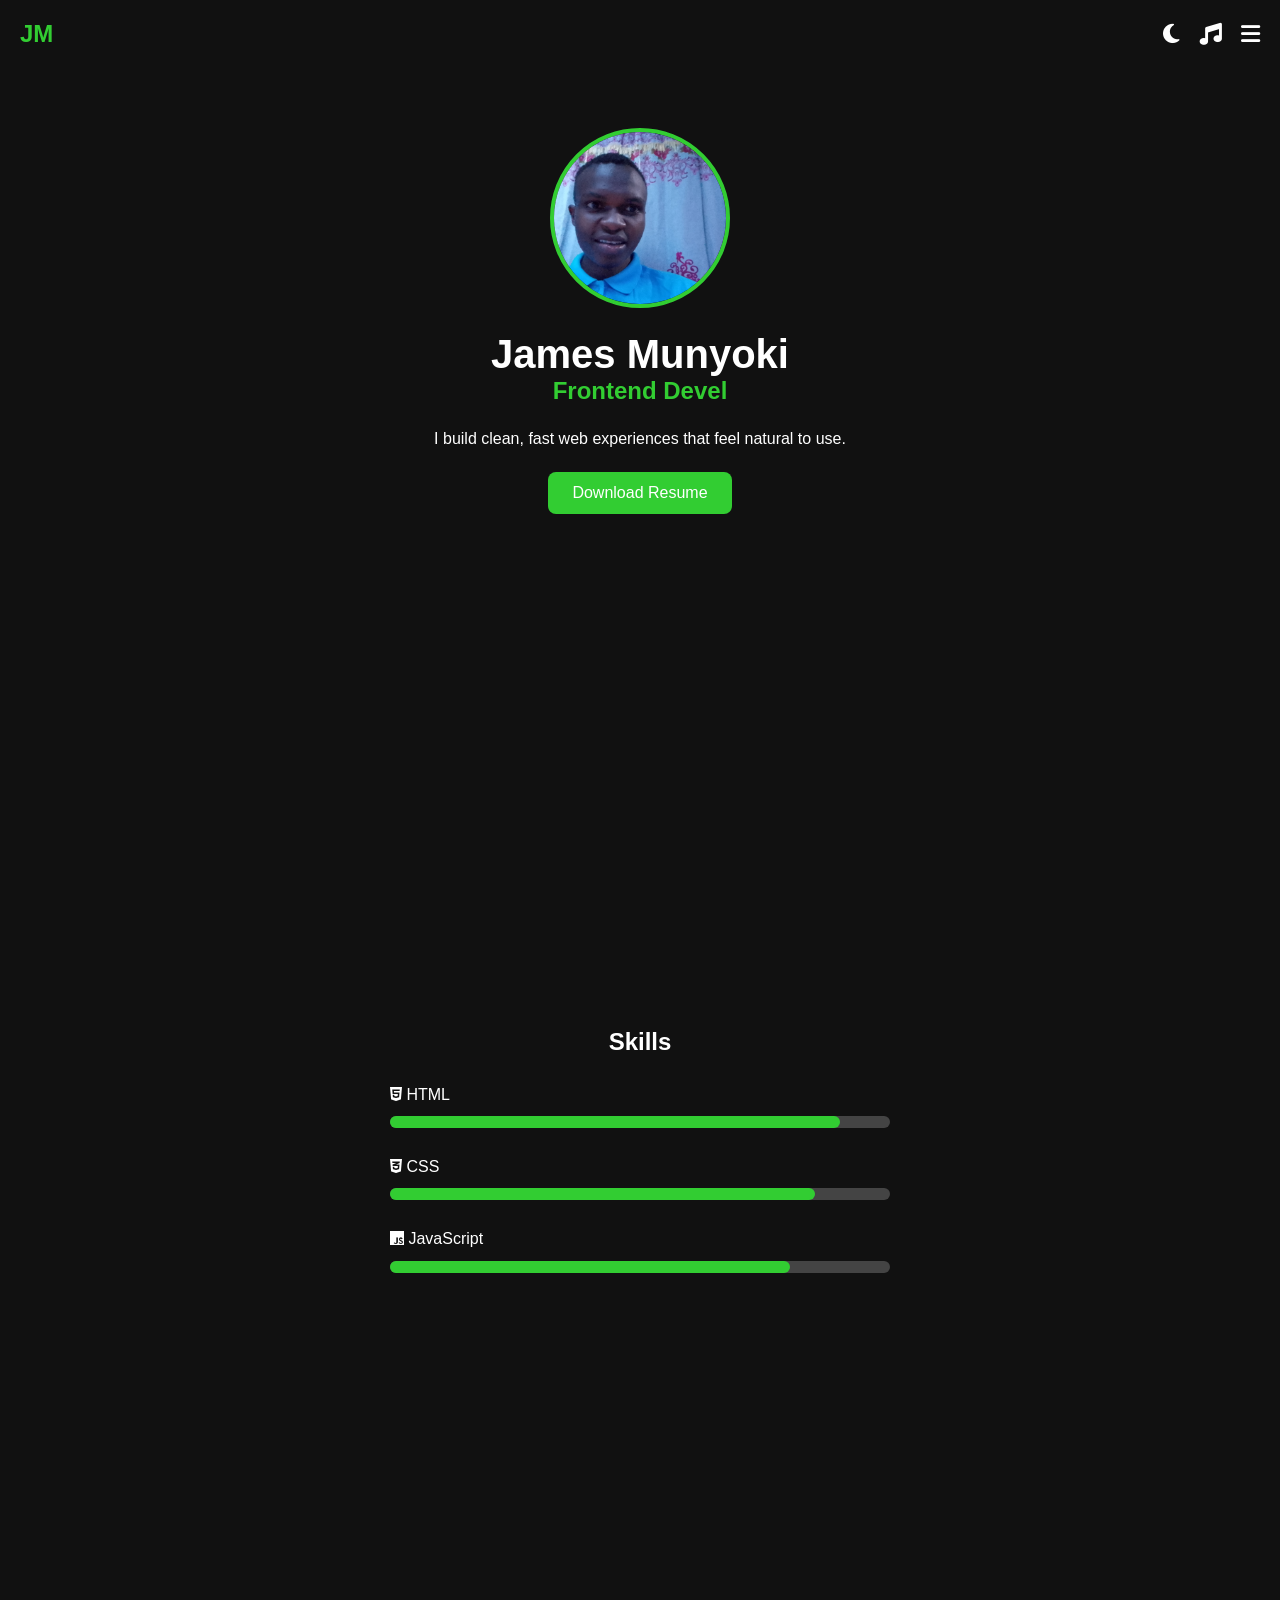
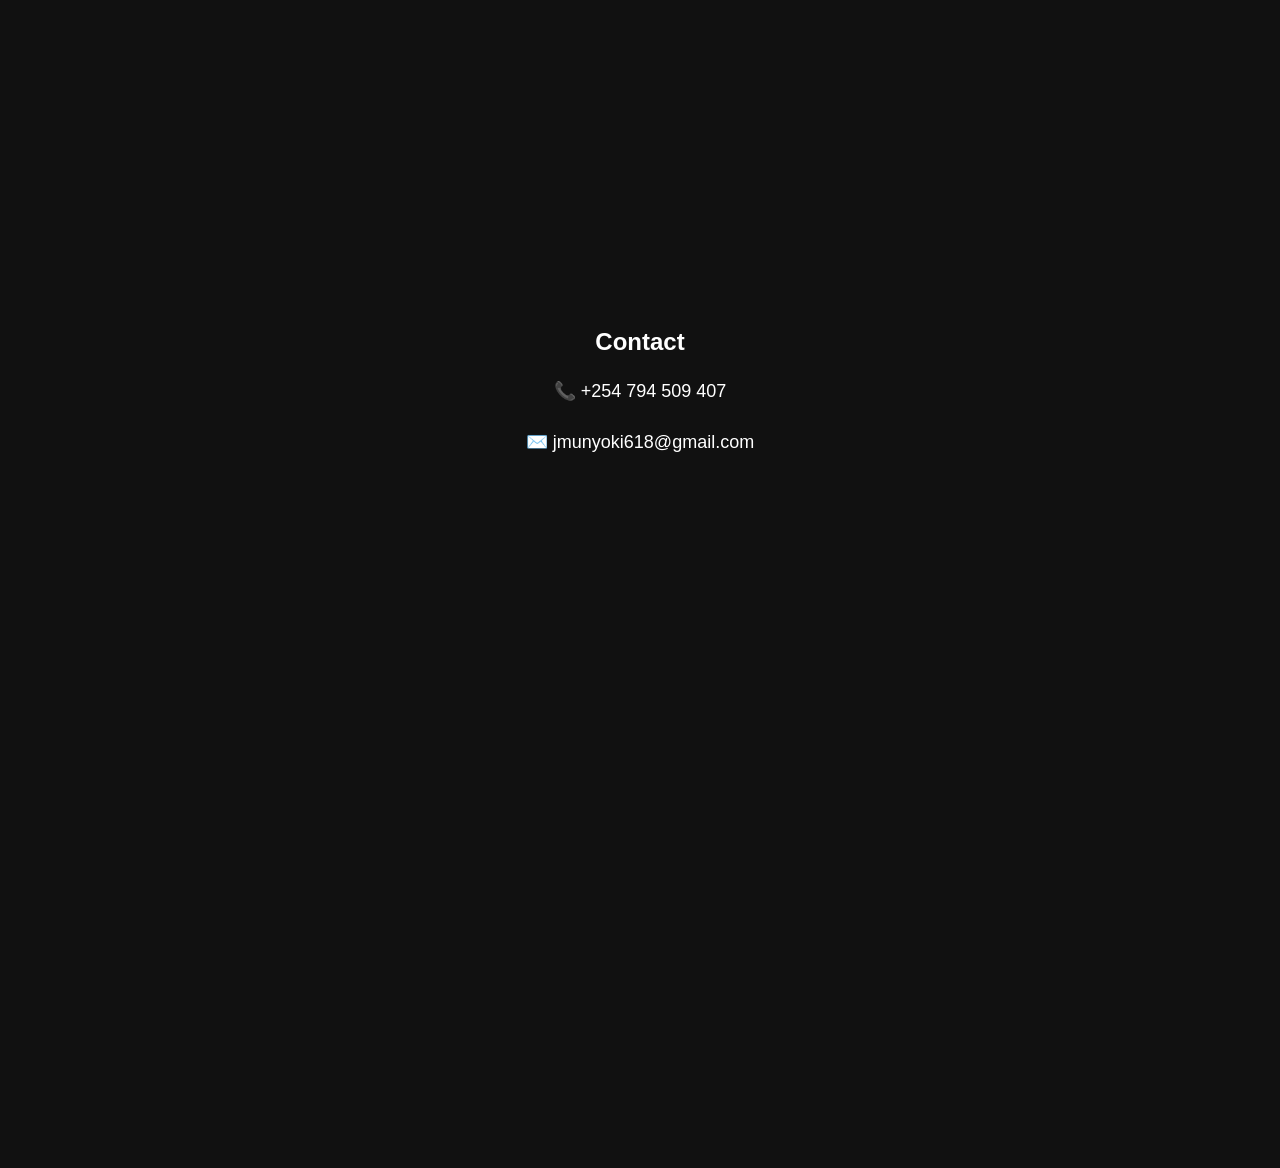
<file: index.html>
<!DOCTYPE html>
<html lang="en">
<head>
<meta charset="UTF-8">
<meta name="viewport" content="width=device-width, initial-scale=1.0">
<title>James Munyoki Portfolio</title>

<link rel="stylesheet" href="style.css">

<link rel="stylesheet"
href="https://cdnjs.cloudflare.com/ajax/libs/font-awesome/6.5.1/css/all.min.css">
</head>

<body>

<header>

    <h2 class="logo">JM</h2>

    <div class="controls">
        <i class="fas fa-moon" id="theme-btn"></i>
        <i class="fas fa-music" id="music-btn"></i>
        <i class="fas fa-bars" id="menu-btn"></i>
    </div>

    <nav id="menu">
        <a href="#home">Home</a>
        <a href="#skills">Skills</a>
        <a href="#contact">Contact</a>
    </nav>

</header>

<section id="home">

    <img src="profile.jpg" alt="James Munyoki" class="profile">

    <h1>James Munyoki</h1>

    <h2>
        <span id="typing"></span>
    </h2>

    <p>
        I build clean, fast web experiences
        that feel natural to use.
    </p>

    <a href="Resume.pdf" download class="btn">
        Download Resume
    </a>

</section>

<section id="skills">

    <h2>Skills</h2>

    <div class="skill">
        <p><i class="fab fa-html5"></i> HTML</p>
        <div class="progress" >
            <div class="bar html"</div>
            
        </div>
    </div>

    <div class="skill">
        <p><i class="fab fa-css3-alt"></i> CSS</p>
        <div class="progress">
            <div class="bar css"></div>
        </div>
    </div>

    <div class="skill">
        <p><i class="fab fa-js"></i> JavaScript</p>
        <div class="progress">
            <div class="bar js"></div>
        </div>
    </div>

</section>

<section id="contact">

    <h2>Contact</h2>

<p>📞 +254 794 509 407</p>
 <p>✉️ jmunyoki618@gmail.com</p>

</section>

<audio id="bgMusic" loop>
    <source src="music.mp3" type="audio/mpeg">
</audio>

<script src="script.js"></script>

</body>
</html>
</file>
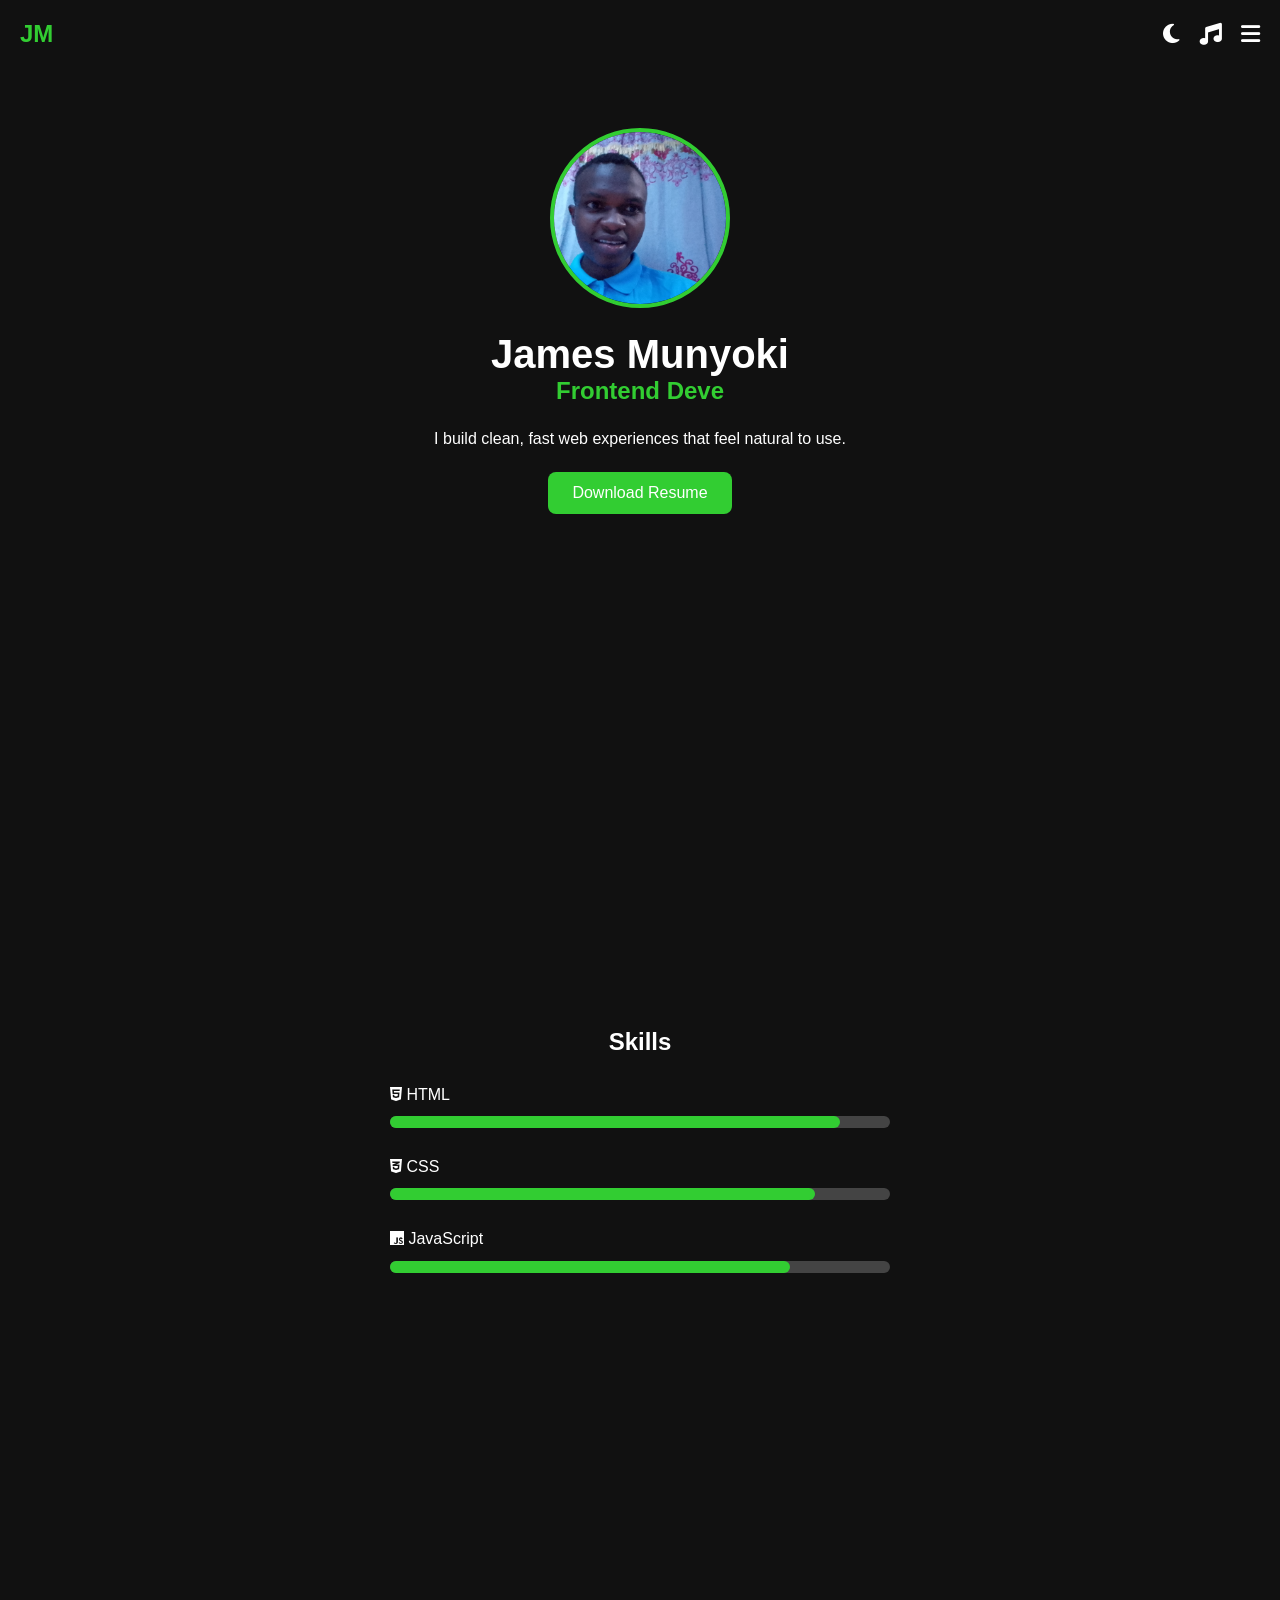
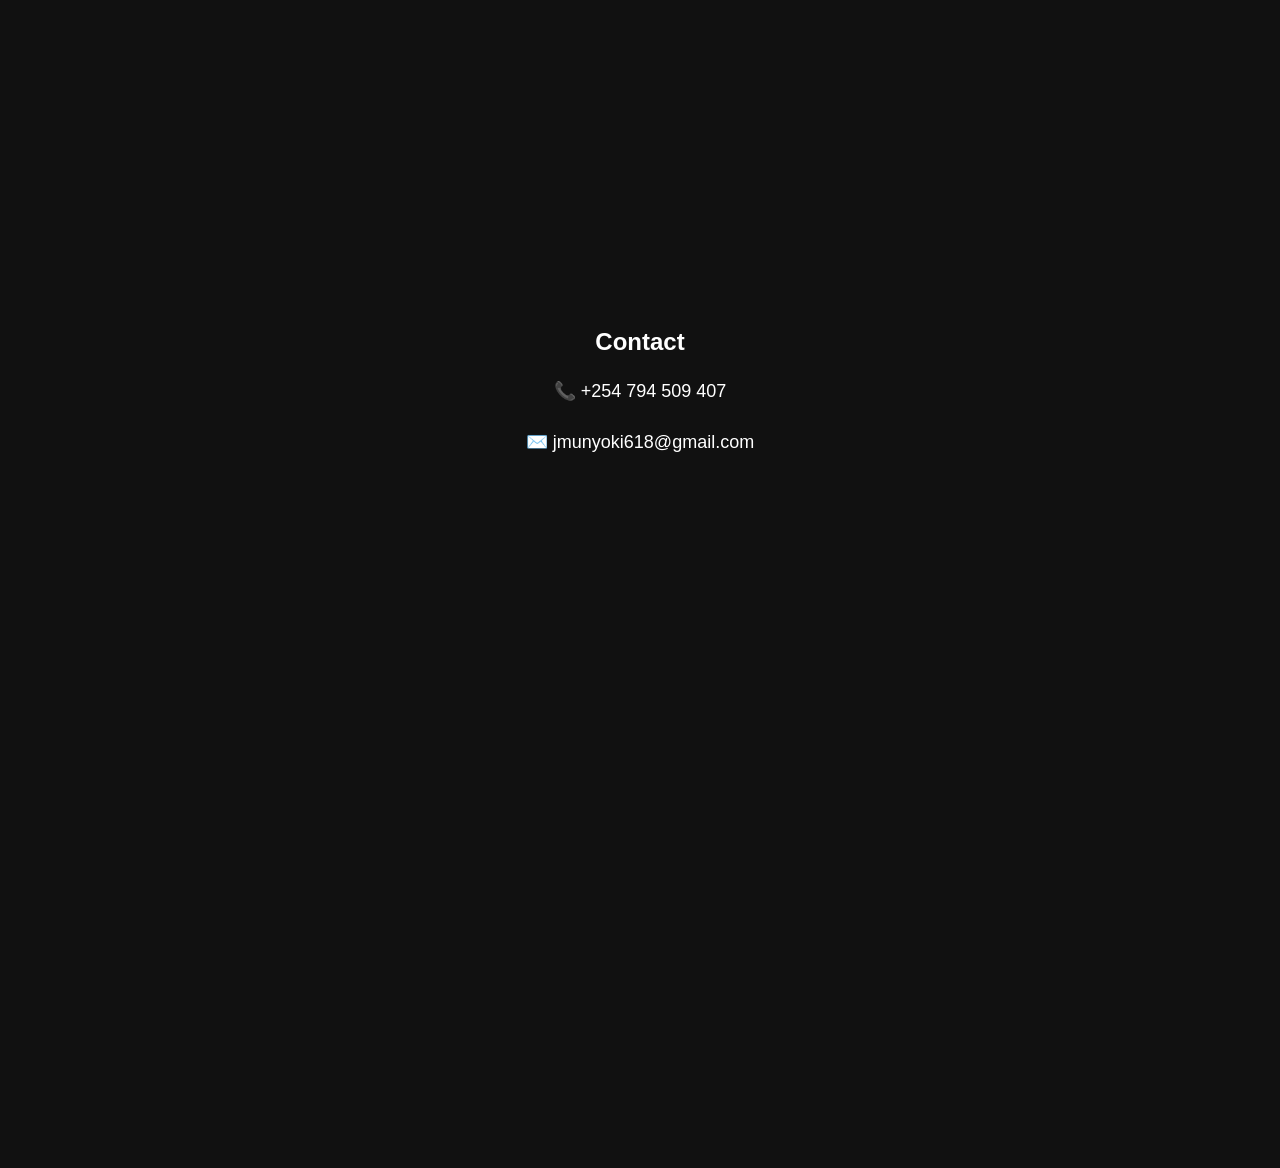
<file: index (1).html>
<!DOCTYPE html>
<html lang="en">
<head>
<meta charset="UTF-8">
<meta name="viewport" content="width=device-width, initial-scale=1.0">
<title>James Munyoki Portfolio</title>

<link rel="stylesheet" href="style.css">

<link rel="stylesheet"
href="https://cdnjs.cloudflare.com/ajax/libs/font-awesome/6.5.1/css/all.min.css">
</head>

<body>

<header>

    <h2 class="logo">JM</h2>

    <div class="controls">
        <i class="fas fa-moon" id="theme-btn"></i>
        <i class="fas fa-music" id="music-btn"></i>
        <i class="fas fa-bars" id="menu-btn"></i>
    </div>

    <nav id="menu">
        <a href="#home">Home</a>
        <a href="#skills">Skills</a>
        <a href="#contact">Contact</a>
    </nav>

</header>

<section id="home">

    <img src="profile.jpg" alt="James Munyoki" class="profile">

    <h1>James Munyoki</h1>

    <h2>
        <span id="typing"></span>
    </h2>

    <p>
        I build clean, fast web experiences
        that feel natural to use.
    </p>

    <a href="/Projects/Resume.pdf" download class="btn">
        Download Resume
    </a>

</section>

<section id="skills">

    <h2>Skills</h2>

    <div class="skill">
        <p><i class="fab fa-html5"></i> HTML</p>
        <div class="progress" >
            <div class="bar html"</div>
            
        </div>
    </div>

    <div class="skill">
        <p><i class="fab fa-css3-alt"></i> CSS</p>
        <div class="progress">
            <div class="bar css"></div>
        </div>
    </div>

    <div class="skill">
        <p><i class="fab fa-js"></i> JavaScript</p>
        <div class="progress">
            <div class="bar js"></div>
        </div>
    </div>

</section>

<section id="contact">

    <h2>Contact</h2>

<p>📞 +254 794 509 407</p>
 <p>✉️ jmunyoki618@gmail.com</p>

</section>

<audio id="bgMusic" loop>
    <source src="music.mp3" type="audio/mpeg">
</audio>

<script src="script.js"></script>

</body>
</html>
</file>
<file: style.css>
*{
    margin:0;
    padding:0;
    box-sizing:border-box;
    scroll-behavior:smooth;
    font-family:Arial, sans-serif;
}

body{
    background:#111;
    color:white;
    transition:0.4s;
}

body.light{
    background:white;
    color:black;
}

header{
    display:flex;
    justify-content:space-between;
    align-items:center;
    padding:20px;
    position:sticky;
    top:0;
    background:#111;
}

.logo{
    color:limegreen;
}

.controls i{
    margin-left:15px;
    cursor:pointer;
    font-size:22px;
}

#menu{
    display:none;
    position:absolute;
    top:70px;
    right:20px;
    background:#222;
    border-radius:10px;
    padding:15px;
}

#menu.show{
    display:flex;
    flex-direction:column;
}

#menu a{
    color:white;
    text-decoration:none;
    padding:10px;
}

section{
    min-height:100vh;
    padding:60px 20px;
    text-align:center;
}

.profile{
    width:180px;
    height:180px;
    border-radius:50%;
    object-fit:cover;
    border:4px solid limegreen;
}

h1{
    margin-top:20px;
    font-size:40px;
}

#typing{
    color:limegreen;
}

p{
    margin-top:20px;
    line-height:1.7;
}

.btn{
    display:inline-block;
    margin-top:20px;
    padding:12px 24px;
    background:limegreen;
    color:white;
    text-decoration:none;
    border-radius:8px;
}

.skill{
    max-width:500px;
    margin:25px auto;
    text-align:left;
}

.skill p{
    margin-bottom:8px;
}

.progress{
    width:100%;
    height:12px;
    background:#444;
    border-radius:20px;
}

.bar{
    height:12px;
    background:limegreen;
    border-radius:20px;
}

.html{
    width:90%;
}

.css{
    width:85%;
}

.js{
    width:80%;
}

#contact p{
    font-size:18px;
}
</file>
